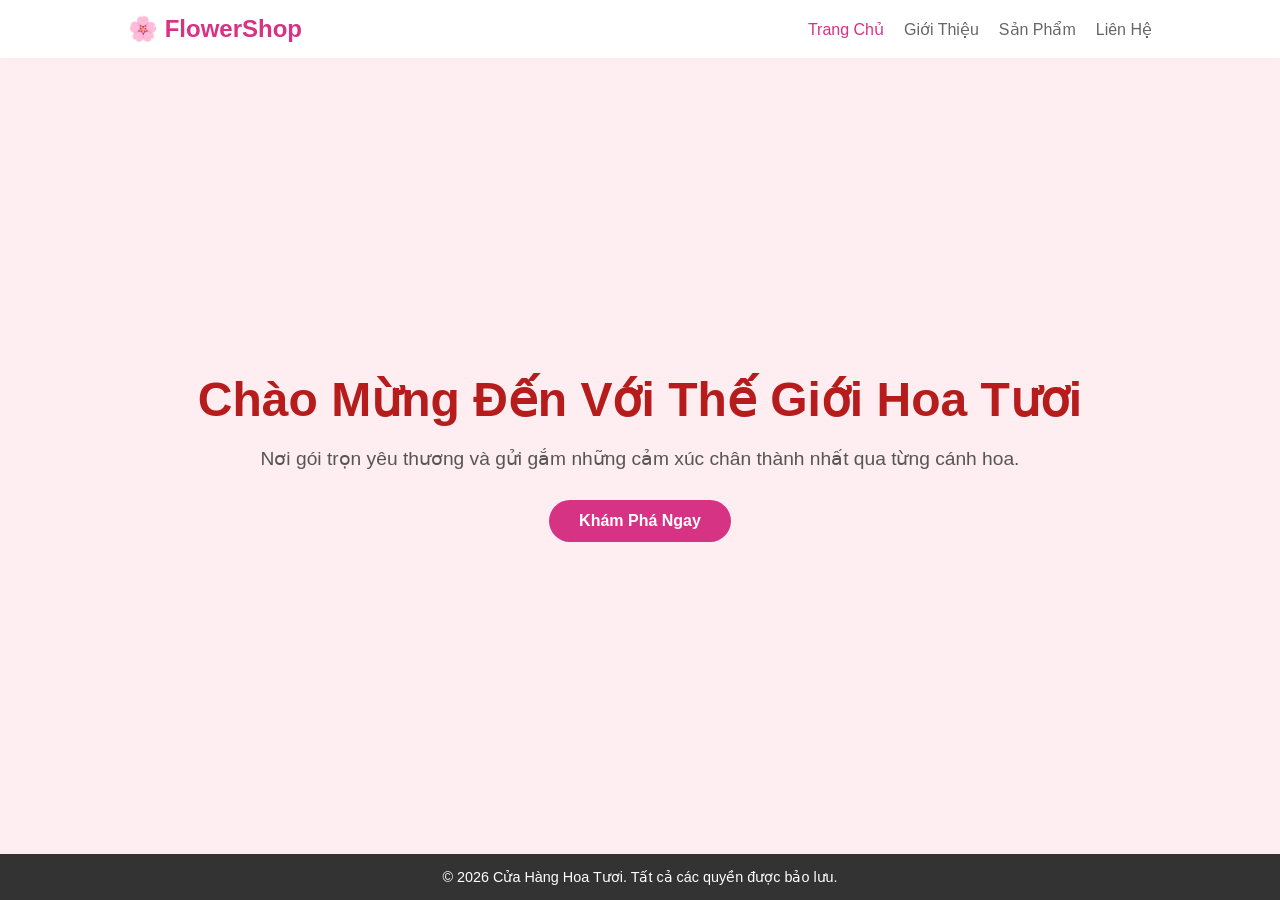
<file: index.html>
<!DOCTYPE html>
<html lang="vi">
<head>
    <meta charset="UTF-8">
    <meta name="viewport" content="width=device-width, initial-scale=1.0">
    <title>Cửa Hàng Hoa Tươi - Trang Chủ</title>
    <link rel="stylesheet" href="css/style.css">
</head>
<body>

    <nav class="navbar">
        <div class="logo">🌸 FlowerShop</div>
        <ul class="nav-links">
            <li><a href="index.html" class="active">Trang Chủ</a></li>
            <li><a href="html/gioi-thieu.html">Giới Thiệu</a></li>
            <li><a href="html/san-pham.html">Sản Phẩm</a></li>
            <li><a href="html/lien-he.html">Liên Hệ</a></li>
        </ul>
    </nav>

    <header class="hero">
        <div class="hero-content">
            <h1>Chào Mừng Đến Với Thế Giới Hoa Tươi</h1>
            <p>Nơi gói trọn yêu thương và gửi gắm những cảm xúc chân thành nhất qua từng cánh hoa.</p>
            <a href="html/san-pham.html" class="btn-main">Khám Phá Ngay</a>
        </div>
    </header>

    <footer class="footer">
        <p>&copy; 2026 Cửa Hàng Hoa Tươi. Tất cả các quyền được bảo lưu.</p>
    </footer>

    <script src="js/script.js"></script>
</body>
</html>
</file>
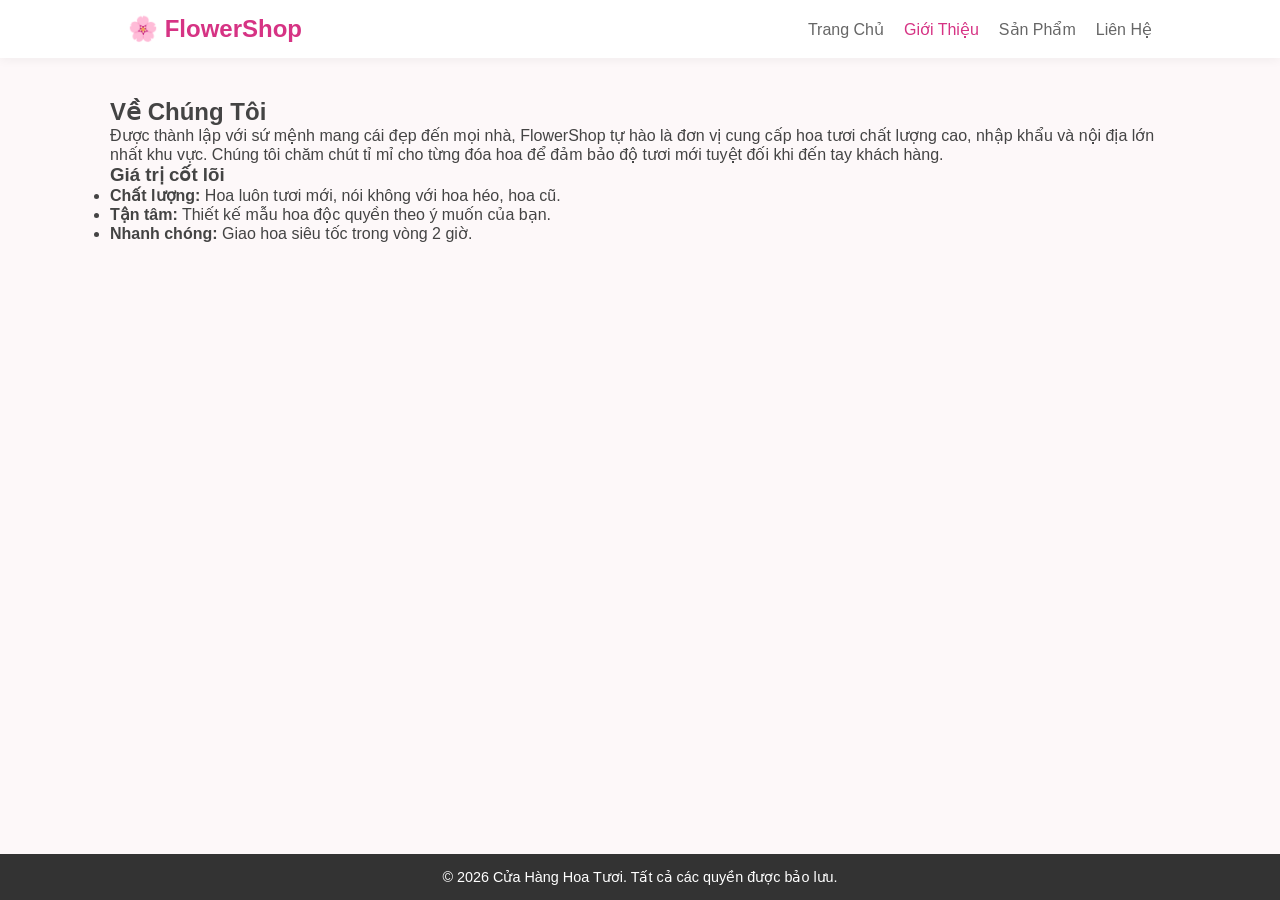
<file: html/gioi-thieu.html>
<!DOCTYPE html>
<html lang="vi">
<head>
    <meta charset="UTF-8">
    <meta name="viewport" content="width=device-width, initial-scale=1.0">
    <title>Giới Thiệu - Cửa Hàng Hoa</title>
    <link rel="stylesheet" href="../css/style.css">
</head>
<body>

    <nav class="navbar">
        <div class="logo">🌸 FlowerShop</div>
        <ul class="nav-links">
            <li><a href="../index.html">Trang Chủ</a></li>
            <li><a href="gioi-thieu.html" class="active">Giới Thiệu</a></li>
            <li><a href="san-pham.html">Sản Phẩm</a></li>
            <li><a href="lien-he.html">Liên Hệ</a></li>
        </ul>
    </nav>

    <main class="container">
        <section class="about-section">
            <h2>Về Chúng Tôi</h2>
            <p>Được thành lập với sứ mệnh mang cái đẹp đến mọi nhà, FlowerShop tự hào là đơn vị cung cấp hoa tươi chất lượng cao, nhập khẩu và nội địa lớn nhất khu vực. Chúng tôi chăm chút tỉ mỉ cho từng đóa hoa để đảm bảo độ tươi mới tuyệt đối khi đến tay khách hàng.</p>
            <h3>Giá trị cốt lõi</h3>
            <ul>
                <li><strong>Chất lượng:</strong> Hoa luôn tươi mới, nói không với hoa héo, hoa cũ.</li>
                <li><strong>Tận tâm:</strong> Thiết kế mẫu hoa độc quyền theo ý muốn của bạn.</li>
                <li><strong>Nhanh chóng:</strong> Giao hoa siêu tốc trong vòng 2 giờ.</li>
            </ul>
        </section>
    </main>

    <footer class="footer">
        <p>&copy; 2026 Cửa Hàng Hoa Tươi. Tất cả các quyền được bảo lưu.</p>
    </footer>

    <script src="../js/script.js"></script>
</body>
</html>
</file>
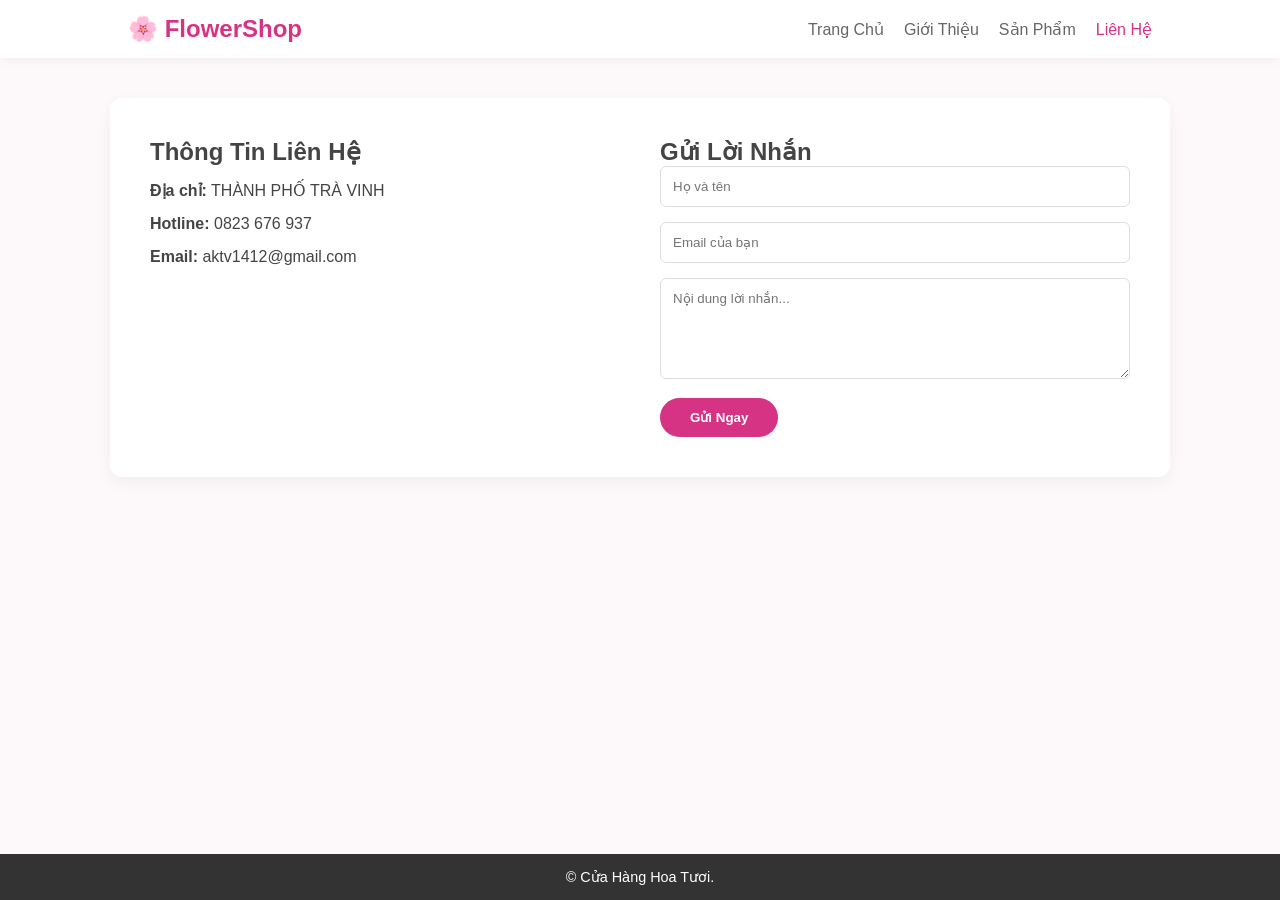
<file: html/lien-he.html>
<!DOCTYPE html>
<html lang="vi">
<head>
    <meta charset="UTF-8">
    <meta name="viewport" content="width=device-width, initial-scale=1.0">
    <title>Liên Hệ - Cửa Hàng Hoa</title>
    <link rel="stylesheet" href="../css/style.css">
</head>
<body>

    <nav class="navbar">
        <div class="logo">🌸 FlowerShop</div>
        <ul class="nav-links">
            <li><a href="../index.html">Trang Chủ</a></li>
            <li><a href="gioi-thieu.html">Giới Thiệu</a></li>
            <li><a href="san-pham.html">Sản Phẩm</a></li>
            <li><a href="lien-he.html" class="active">Liên Hệ</a></li>
        </ul>
    </nav>

    <main class="container">
        <div class="contact-wrapper">
            <div class="contact-info">
                <h2>Thông Tin Liên Hệ</h2>
                <p> <strong>Địa chỉ:</strong> THÀNH PHỐ TRÀ VINH</p>
                <p> <strong>Hotline:</strong> 0823 676 937</p>
                <p> <strong>Email:</strong> aktv1412@gmail.com</p>
            </div>
            <form class="contact-form" onsubmit="event.preventDefault(); alert('Tin nhắn của bạn đã được gửi thành công!');">
                <h2>Gửi Lời Nhắn</h2>
                <input type="text" placeholder="Họ và tên" required>
                <input type="email" placeholder="Email của bạn" required>
                <textarea rows="5" placeholder="Nội dung lời nhắn..." required></textarea>
                <button type="submit" class="btn-main">Gửi Ngay</button>
            </form>
        </div>
    </main>

    <footer class="footer">
        <p>&copy; Cửa Hàng Hoa Tươi.</p>
    </footer>

    <script src="../js/script.js"></script>
</body>
</html>
</file>
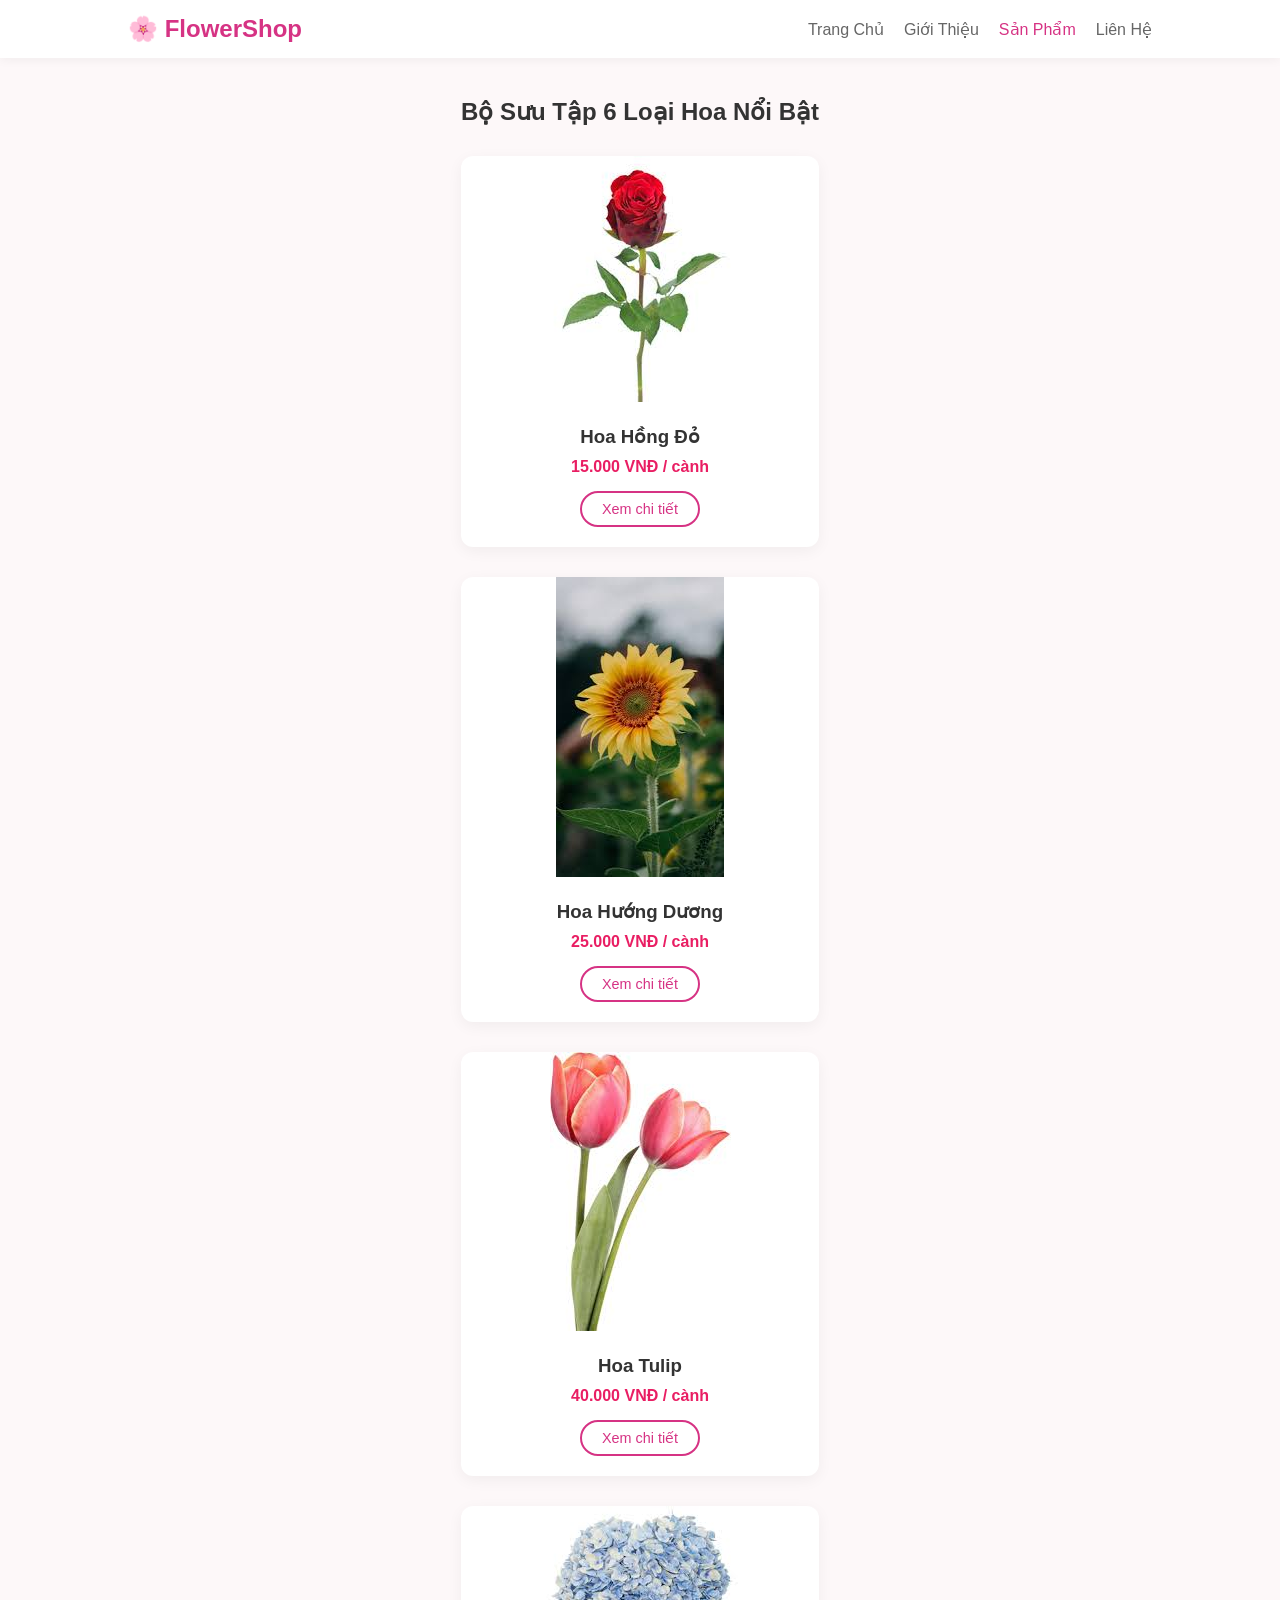
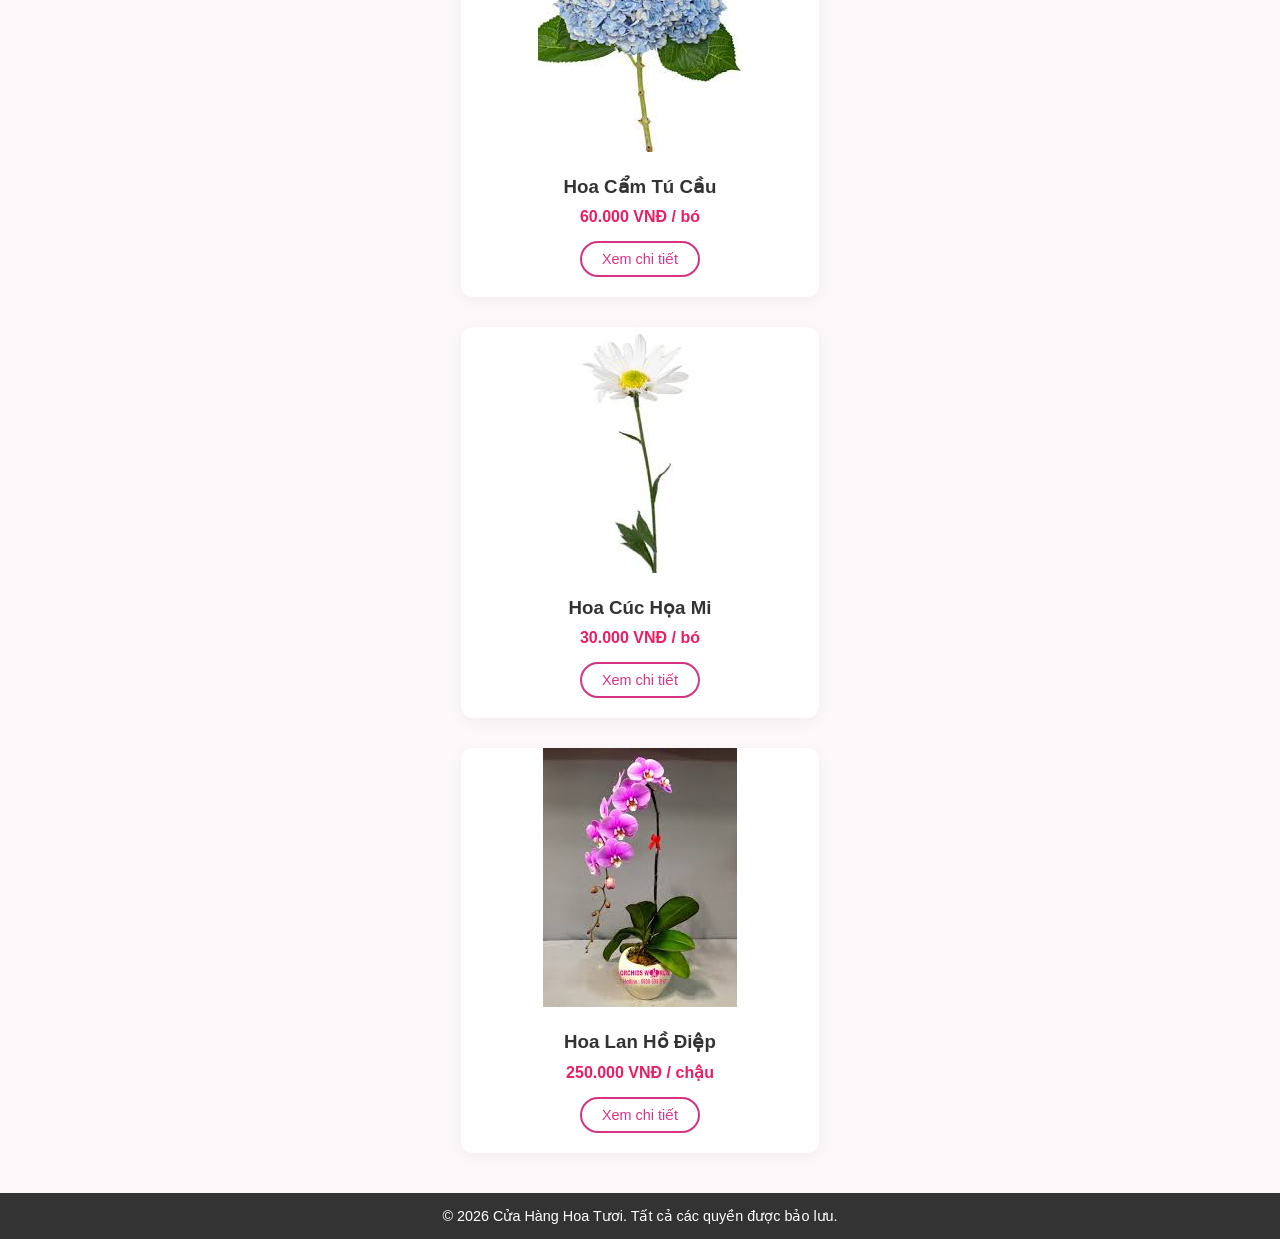
<file: html/san-pham.html>
<!DOCTYPE html>
<html lang="vi">
<head>
    <meta charset="UTF-8">
    <meta name="viewport" content="width=device-width, initial-scale=1.0">
    <title>Sản Phẩm - Danh Sách Hoa</title>
    <link rel="stylesheet" href="../css/style.css">
</head>
<body>

    <nav class="navbar">
        <div class="logo">🌸 FlowerShop</div>
        <ul class="nav-links">
            <li><a href="../index.html">Trang Chủ</a></li>
            <li><a href="gioi-thieu.html">Giới Thiệu</a></li>
            <li><a href="san-pham.html" class="active">Sản Phẩm</a></li>
            <li><a href="lien-he.html">Liên Hệ</a></li>
        </ul>
    </nav>

    <main class="container">
        <h2 class="page-title">Bộ Sưu Tập 6 Loại Hoa Nổi Bật</h2>
        
       <div class="flower-grid">
            <div class="flower-card">
                <div class="flower-image-container">
                    <img src="../assets/hoado.jfif" alt="Hoa Hồng Đỏ" class="flower-img">
                </div>
                <div class="flower-details">
                    <h3>Hoa Hồng Đỏ</h3>
                    <p class="flower-price">15.000 VNĐ / cành</p>
                    <a href="chi-tiet.html?id=hoado" class="btn-detail">Xem chi tiết</a>
                </div>
            </div>

            <div class="flower-card">
                <div class="flower-image-container">
                    <img src="../assets/hoaduong.jfif" alt="Hoa Hướng Dương" class="flower-img">
                </div>
                <div class="flower-details">
                    <h3>Hoa Hướng Dương</h3>
                    <p class="flower-price">25.000 VNĐ / cành</p>
                    <a href="chi-tiet.html?id=hoaduong" class="btn-detail">Xem chi tiết</a>
                </div>
            </div>

            <div class="flower-card">
                <div class="flower-image-container">
                    <img src="../assets/tulip.jfif" alt="Hoa Tulip" class="flower-img">
                </div>
                <div class="flower-details">
                    <h3>Hoa Tulip</h3>
                    <p class="flower-price">40.000 VNĐ / cành</p>
                    <a href="chi-tiet.html?id=tulip" class="btn-detail">Xem chi tiết</a>
                </div>
            </div>

            <div class="flower-card">
                <div class="flower-image-container">
                    <img src="../assets/tucau.jfif" alt="Hoa Cẩm Tú Cầu" class="flower-img">
                </div>
                <div class="flower-details">
                    <h3>Hoa Cẩm Tú Cầu</h3>
                    <p class="flower-price">60.000 VNĐ / bó</p>
                    <a href="chi-tiet.html?id=tucau" class="btn-detail">Xem chi tiết</a>
                </div>
            </div>

            <div class="flower-card">
                <div class="flower-image-container">
                    <img src="../assets/hoami.jfif" alt="Hoa Cúc Họa Mi" class="flower-img">
                </div>
                <div class="flower-details">
                    <h3>Hoa Cúc Họa Mi</h3>
                    <p class="flower-price">30.000 VNĐ / bó</p>
                    <a href="chi-tiet.html?id=hoami" class="btn-detail">Xem chi tiết</a>
                </div>
            </div>

            <div class="flower-card">
                <div class="flower-image-container">
                    <img src="../assets/diep.jfif" alt="Hoa Lan Hồ Điệp" class="flower-img">
                </div>
                <div class="flower-details">
                    <h3>Hoa Lan Hồ Điệp</h3>
                    <p class="flower-price">250.000 VNĐ / chậu</p>
                    <a href="chi-tiet.html?id=diep" class="btn-detail">Xem chi tiết</a>
                </div>
            </div>
        </div>
    </main>

    <footer class="footer">
        <p>&copy; 2026 Cửa Hàng Hoa Tươi. Tất cả các quyền được bảo lưu.</p>
    </footer>

    <script src="../js/script.js"></script>
</body>
</html>
</file>
<file: css/style.css>
* {
    margin: 0;
    padding: 0;
    box-sizing: border-box;
    font-family: 'Segoe UI', Arial, sans-serif;
}

body {
    background-color: #fdf8f9;
    color: #444;
    display: flex;
    flex-direction: column;
    min-height: 100vh;
}

/* Thanh điều hướng */
.navbar {
    background-color: #fff;
    display: flex;
    justify-content: space-between;
    align-items: center;
    padding: 15px 10%;
    box-shadow: 0 2px 10px rgba(0,0,0,0.05);
}

.logo {
    font-size: 1.5rem;
    font-weight: bold;
    color: #d63384;
}

.nav-links {
    list-style: none;
    display: flex;
    gap: 20px;
}

.nav-links a {
    text-decoration: none;
    color: #666;
    font-weight: 500;
    transition: color 0.3s;
}

.nav-links a:hover, .nav-links a.active {
    color: #d63384;
}

/* Container chính */
.container {
    max-width: 1100px;
    margin: 40px auto;
    padding: 0 20px;
    flex: 1;
}

.page-title {
    text-align: center;
    margin-bottom: 30px;
    color: #333;
}

/* Trang chủ Hero */
.hero {
    background: linear-gradient(rgba(254, 235, 239, 0.8), rgba(254, 235, 239, 0.8));
    flex: 1;
    display: flex;
    align-items: center;
    justify-content: center;
    text-align: center;
    padding: 40px;
}

.hero-content h1 {
    font-size: 3rem;
    color: #b71c1c;
    margin-bottom: 20px;
}

.hero-content p {
    font-size: 1.2rem;
    margin-bottom: 30px;
    color: #555;
}

.btn-main {
    display: inline-block;
    background-color: #d63384;
    color: white;
    text-decoration: none;
    padding: 12px 30px;
    border-radius: 25px;
    font-weight: bold;
    border: none;
    cursor: pointer;
    transition: background 0.3s;
}

.btn-main:hover {
    background-color: #b02364;
}

/* Danh sách sản phẩm Grid */
.flower-grid {
    display: grid;
    grid-template-columns: repeat(auto-fit, minmax(280px, 1fr));
    gap: 30px;
}

.flower-card {
    background: #fff;
    border-radius: 12px;
    overflow: hidden;
    box-shadow: 0 4px 15px rgba(0,0,0,0.05);
    transition: transform 0.3s;
    text-align: center;
}

.flower-card:hover {
    transform: translateY(-5px);
}

.flower-emoji {
    background-color: #fff0f3;
    font-size: 70px;
    padding: 30px 0;
}

.flower-details {
    padding: 20px;
}

.flower-details h3 {
    margin-bottom: 10px;
    color: #333;
}

.flower-price {
    color: #e91e63;
    font-weight: bold;
    margin-bottom: 15px;
}

.btn-detail {
    display: inline-block;
    border: 2px solid #d63384;
    color: #d63384;
    text-decoration: none;
    padding: 8px 20px;
    border-radius: 20px;
    font-size: 0.9rem;
    transition: all 0.3s;
}

.btn-detail:hover {
    background-color: #d63384;
    color: #fff;
}

/* Trang Chi tiết hoa */
.detail-container {
    display: flex;
    background: #fff;
    border-radius: 15px;
    overflow: hidden;
    box-shadow: 0 5px 20px rgba(0,0,0,0.05);
}

.detail-visual {
    background-color: #fff0f3;
    font-size: 120px;
    display: flex;
    align-items: center;
    justify-content: center;
    width: 40%;
    min-height: 300px;
}

.detail-info {
    padding: 40px;
    width: 60%;
}

.detail-price {
    font-size: 1.5rem;
    color: #e91e63;
    font-weight: bold;
    margin: 15px 0;
}

.detail-desc {
    margin-bottom: 25px;
    line-height: 1.6;
}

/* Trang Liên hệ */
.contact-wrapper {
    display: flex;
    gap: 40px;
    background: white;
    padding: 40px;
    border-radius: 12px;
    box-shadow: 0 5px 15px rgba(0,0,0,0.05);
}

.contact-info, .contact-form {
    flex: 1;
}

.contact-info p {
    margin: 15px 0;
}

.contact-form input, .contact-form textarea {
    width: 100%;
    padding: 12px;
    margin-bottom: 15px;
    border: 1px solid #ddd;
    border-radius: 6px;
}

/* Footer */
.footer {
    background-color: #333;
    color: #fff;
    text-align: center;
    padding: 15px 0;
    font-size: 0.9rem;
    margin-top: auto;
}

/* Responsive */
@media (max-width: 768px) {
    .navbar { flex-direction: column; gap: 15px; }
    .detail-container, .contact-wrapper { flex-direction: column; }
    .detail-visual, .detail-info { width: 100%; }
}
</file>
